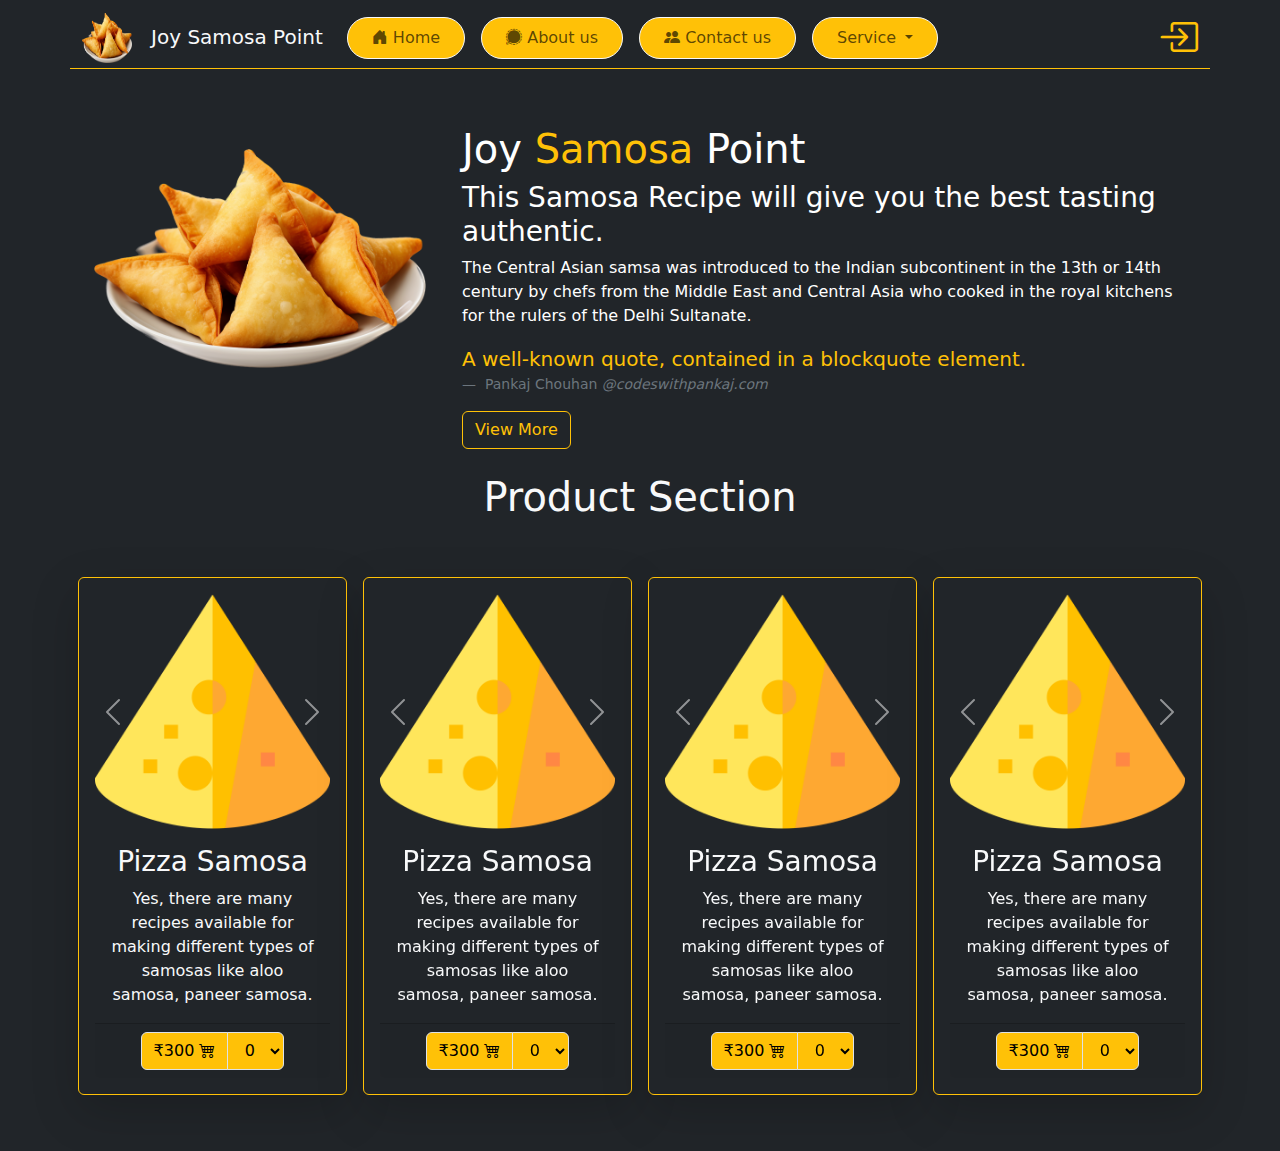
<file: index.html>
<!DOCTYPE html>
<html lang="en">
<head>
    <meta charset="UTF-8">
    <meta name="viewport" content="width=device-width, initial-scale=1.0">
    <title>Document</title>
    <link href="https://cdn.jsdelivr.net/npm/bootstrap@5.3.3/dist/css/bootstrap.min.css" rel="stylesheet" integrity="sha384-QWTKZyjpPEjISv5WaRU9OFeRpok6YctnYmDr5pNlyT2bRjXh0JMhjY6hW+ALEwIH" crossorigin="anonymous">
    <script src="https://cdn.jsdelivr.net/npm/bootstrap@5.3.3/dist/js/bootstrap.bundle.min.js" integrity="sha384-YvpcrYf0tY3lHB60NNkmXc5s9fDVZLESaAA55NDzOxhy9GkcIdslK1eN7N6jIeHz" crossorigin="anonymous"></script>
    <link rel="stylesheet" href="https://cdn.jsdelivr.net/npm/bootstrap-icons@1.11.3/font/bootstrap-icons.min.css">
</head>
<body class="bg-dark">
    

    <nav class="navbar navbar-expand-lg">
        <div class="container bg-dark border-bottom border-warning">
          <a class="navbar-brand text-light" href="#">
                <img src="img/03.png" height="50" width="50">    
               &nbsp; Joy Samosa Point
          </a>
          <button class="navbar-toggler bg-warning" type="button" data-bs-toggle="collapse" data-bs-target="#navbarNav" aria-controls="navbarNav" aria-expanded="false" aria-label="Toggle navigation">
            <span class="navbar-toggler-icon"></span>
          </button>
          <div class="collapse navbar-collapse" id="navbarNav">
            <ul class="navbar-nav">
              <li class="nav-item">
                <a class="nav-link bg-warning border border-1 border-light ps-4 pe-4 rounded-pill text-center m-2" aria-current="page" href="index.html">
                   <i class="bi bi-house-door-fill"></i> Home</a>

              </li>
              <li class="nav-item">
                <a class="nav-link bg-warning border border-1 border-light ps-4 pe-4 rounded-pill text-center m-2" aria-current="page" href="aboutus.html">
                  <i class="bi bi-signal"></i> About us</a>

              </li>

              <li class="nav-item">
                <a class="nav-link bg-warning border border-1 border-light ps-4 pe-4 rounded-pill text-center m-2" aria-current="page" href="#">
                  <i class="bi bi-people-fill"></i> Contact us</a>

              </li>

              <li class="nav-item dropdown">
                <a class="nav-link dropdown-toggle bg-warning border border-1 border-light ps-4 pe-4 rounded-pill text-center m-2"  role="button" data-bs-toggle="dropdown" >
                  Service
                </a>
                <ul class="dropdown-menu bg-transparent border-0 pe-3">
                  <li><a class="dropdown-item bg-warning border border-1 border-light ps-4 pe-4 rounded-pill text-center m-2" href="#">Action</a></li>
                  <li><a class="dropdown-item bg-warning border border-1 border-light ps-4 pe-4 rounded-pill text-center m-2" href="#">Another action</a></li>
                  <li><a class="dropdown-item bg-warning border border-1 border-light ps-4 pe-4 rounded-pill text-center m-2" href="#">Something else here</a></li>
                </ul>
              </li>
              </ul>
            </div>
              <div class="d-flex">

                  <a class="text-warning fs-1" data-bs-target="#login" data-bs-toggle="modal">
                    <i class="bi bi-box-arrow-in-right"></i>
                  </a>


              </div>

          
        </div>
      </nav>


      <style>

        .form-control::placeholder { /* Chrome, Firefox, Opera, Safari 10.1+ */
                    color: rgb(110, 109, 109);
                    opacity: 1; /* Firefox */
        }

      </style>


      <!-- start models and controllers here -->


        <div class="modal" id="login">

          <div class="modal-dialog border border-1 border-warning rounded-3">
             <div class="modal-content">
                  <div class="modal-header bg-dark border-0">
                      <h3 class="modal-title text-warning">Login !</h3>
                      <button class="btn btn-close bg-warning" data-bs-dismiss="modal"></button>
                  </div>
                  <div class="modal-body bg-dark text-white">


                        <div class="m-2">
                              <label class="form-label">Email - </label>
                              <input class="form-control bg-dark border border-1 border-warning text-warning" type="email" placeholder="nishant@cwpc.in">
                        </div>
                        <div class="m-2">
                          <label class="form-label">Password - </label>
                          <input class="form-control bg-dark border border-1 border-warning text-warning" type="password" placeholder="nishant@123@!$">
                       </div>


                  </div>

                  <div class="modal-footer bg-dark border-0">
                      <button class="btn btn-warning" data-bs-dismiss="modal">Close</button>
                      <button class="btn btn-light" >Submit</button>
                  </div>
             </div>
          </div>

        </div>








      <!-- start center section -->


        <div class="container mt-5">
            <div class="row">
              <div class="col-sm-4 p-4">

                <img src="img/03.png" class="img-fluid">

              </div>
              <div class="col-sm-8">
                <h1 class="h1 text-white">Joy <span class="text-warning">Samosa</span> Point</h1>
                <h3 class="text-white">This Samosa Recipe will give you the best tasting authentic.</h3>
                <p class="text-white">
                  The Central Asian samsa was introduced to the Indian subcontinent in the 13th or 14th century by chefs from the Middle East and Central Asia who cooked in the royal kitchens for the rulers of the Delhi Sultanate.
                </p>
                <figure>
                  <blockquote class="blockquote text-warning">
                    <p>A well-known quote, contained in a blockquote element.</p>
                  </blockquote>
                  <figcaption class="blockquote-footer">
                    Pankaj Chouhan <cite title="Source Title">@codeswithpankaj.com</cite>
                  </figcaption>
                </figure>
                <button class="btn btn-outline-warning">View More</button>
              </div>
            </div>
        </div>


      <!-- end center section  -->

        
      <h1 class="text-light text-center mt-4">Product Section</h1>


      <div class="container mt-5 mb-5">
          <div class="row">
              <div class="col-sm-3 p-2">
                  <div class="card border border-1 border-warning shadow-lg bg-dark p-3 text-center">

                    <div id="carouselExampleInterval" class="carousel slide" data-bs-ride="carousel">
                      <div class="carousel-inner">
                        <div class="carousel-item active" data-bs-interval="2000">
                          <img src="img/01.png" class="d-block w-100" alt="...">
                        </div>
                        <div class="carousel-item" data-bs-interval="2000">
                          <img src="img/01.png" class="d-block w-100" alt="...">
                        </div>
                        <div class="carousel-item">
                          <img src="img/01.png" class="d-block w-100" alt="...">
                        </div>
                      </div>
                      <button class="carousel-control-prev" type="button" data-bs-target="#carouselExampleInterval" data-bs-slide="prev">
                        <span class="carousel-control-prev-icon" aria-hidden="true"></span>
                        <span class="visually-hidden">Previous</span>
                      </button>
                      <button class="carousel-control-next" type="button" data-bs-target="#carouselExampleInterval" data-bs-slide="next">
                        <span class="carousel-control-next-icon" aria-hidden="true"></span>
                        <span class="visually-hidden">Next</span>
                      </button>
                    </div>



                      <div class="card-body">
                        <h3 class="card-title text-light">Pizza Samosa</h3>
                        <p class="card-text text-light">Yes, there are many recipes available for making different types of samosas like aloo samosa, paneer samosa.</p>
                      </div>
                      <div class="card-footer text-center">
                          
                        <div class="btn-group" role="group">
                          <button class="btn btn-warning border" type="button">₹300 <i class="bi bi-cart4"></i> </button>
                          <select class="btn btn-warning border">
                            <option selected>0</option>
                            <option value="1">1</option>
                            <option value="2">2</option>
                            <option value="3">3</option>
                          </select>
                        </div>                        
                      </div>
                  </div>
              </div>
              <div class="col-sm-3 p-2">
                <div class="card border border-1 border-warning shadow-lg bg-dark p-3 text-center">
                  <div id="carouselExampleInterval" class="carousel slide" data-bs-ride="carousel">
                    <div class="carousel-inner">
                      <div class="carousel-item active" data-bs-interval="2000">
                        <img src="img/01.png" class="d-block w-100" alt="...">
                      </div>
                      <div class="carousel-item" data-bs-interval="2000">
                        <img src="img/01.png" class="d-block w-100" alt="...">
                      </div>
                      <div class="carousel-item">
                        <img src="img/01.png" class="d-block w-100" alt="...">
                      </div>
                    </div>
                    <button class="carousel-control-prev" type="button" data-bs-target="#carouselExampleInterval" data-bs-slide="prev">
                      <span class="carousel-control-prev-icon" aria-hidden="true"></span>
                      <span class="visually-hidden">Previous</span>
                    </button>
                    <button class="carousel-control-next" type="button" data-bs-target="#carouselExampleInterval" data-bs-slide="next">
                      <span class="carousel-control-next-icon" aria-hidden="true"></span>
                      <span class="visually-hidden">Next</span>
                    </button>
                  </div>
                    <div class="card-body">
                      <h3 class="card-title text-light">Pizza Samosa</h3>
                      <p class="card-text text-light">Yes, there are many recipes available for making different types of samosas like aloo samosa, paneer samosa.</p>
                    </div>
                    <div class="card-footer text-center">
                        
                      <div class="btn-group" role="group">
                        <button class="btn btn-warning border" type="button">₹300 <i class="bi bi-cart4"></i> </button>
                        <select class="btn btn-warning border">
                          <option selected>0</option>
                          <option value="1">1</option>
                          <option value="2">2</option>
                          <option value="3">3</option>
                        </select>
                      </div>                        
                    </div>
                </div>
            </div>
            <div class="col-sm-3 p-2">
              <div class="card border border-1 border-warning shadow-lg bg-dark p-3 text-center">
                <div id="carouselExampleInterval" class="carousel slide" data-bs-ride="carousel">
                  <div class="carousel-inner">
                    <div class="carousel-item active" data-bs-interval="2000">
                      <img src="img/01.png" class="d-block w-100" alt="...">
                    </div>
                    <div class="carousel-item" data-bs-interval="2000">
                      <img src="img/01.png" class="d-block w-100" alt="...">
                    </div>
                    <div class="carousel-item">
                      <img src="img/01.png" class="d-block w-100" alt="...">
                    </div>
                  </div>
                  <button class="carousel-control-prev" type="button" data-bs-target="#carouselExampleInterval" data-bs-slide="prev">
                    <span class="carousel-control-prev-icon" aria-hidden="true"></span>
                    <span class="visually-hidden">Previous</span>
                  </button>
                  <button class="carousel-control-next" type="button" data-bs-target="#carouselExampleInterval" data-bs-slide="next">
                    <span class="carousel-control-next-icon" aria-hidden="true"></span>
                    <span class="visually-hidden">Next</span>
                  </button>
                </div>
                  <div class="card-body">
                    <h3 class="card-title text-light">Pizza Samosa</h3>
                    <p class="card-text text-light">Yes, there are many recipes available for making different types of samosas like aloo samosa, paneer samosa.</p>
                  </div>
                  <div class="card-footer text-center">
                      
                    <div class="btn-group" role="group">
                      <button class="btn btn-warning border" type="button">₹300 <i class="bi bi-cart4"></i> </button>
                      <select class="btn btn-warning border">
                        <option selected>0</option>
                        <option value="1">1</option>
                        <option value="2">2</option>
                        <option value="3">3</option>
                      </select>
                    </div>                        
                  </div>
              </div>
          </div>
          <div class="col-sm-3 p-2">
            <div class="card border border-1 border-warning shadow-lg bg-dark p-3 text-center">
              <div id="carouselExampleInterval" class="carousel slide" data-bs-ride="carousel">
                <div class="carousel-inner">
                  <div class="carousel-item active" data-bs-interval="2000">
                    <img src="img/01.png" class="d-block w-100" alt="...">
                  </div>
                  <div class="carousel-item" data-bs-interval="2000">
                    <img src="img/01.png" class="d-block w-100" alt="...">
                  </div>
                  <div class="carousel-item">
                    <img src="img/01.png" class="d-block w-100" alt="...">
                  </div>
                </div>
                <button class="carousel-control-prev" type="button" data-bs-target="#carouselExampleInterval" data-bs-slide="prev">
                  <span class="carousel-control-prev-icon" aria-hidden="true"></span>
                  <span class="visually-hidden">Previous</span>
                </button>
                <button class="carousel-control-next" type="button" data-bs-target="#carouselExampleInterval" data-bs-slide="next">
                  <span class="carousel-control-next-icon" aria-hidden="true"></span>
                  <span class="visually-hidden">Next</span>
                </button>
              </div>
                <div class="card-body">
                  <h3 class="card-title text-light">Pizza Samosa</h3>
                  <p class="card-text text-light">Yes, there are many recipes available for making different types of samosas like aloo samosa, paneer samosa.</p>
                </div>
                <div class="card-footer text-center">
                    
                  <div class="btn-group" role="group">
                    <button class="btn btn-warning border" type="button">₹300 <i class="bi bi-cart4"></i> </button>
                    <select class="btn btn-warning border">
                      <option selected>0</option>
                      <option value="1">1</option>
                      <option value="2">2</option>
                      <option value="3">3</option>
                    </select>
                  </div>                        
                </div>
            </div>
        </div>
          </div>
      </div>

</body>
</html>
</file>
